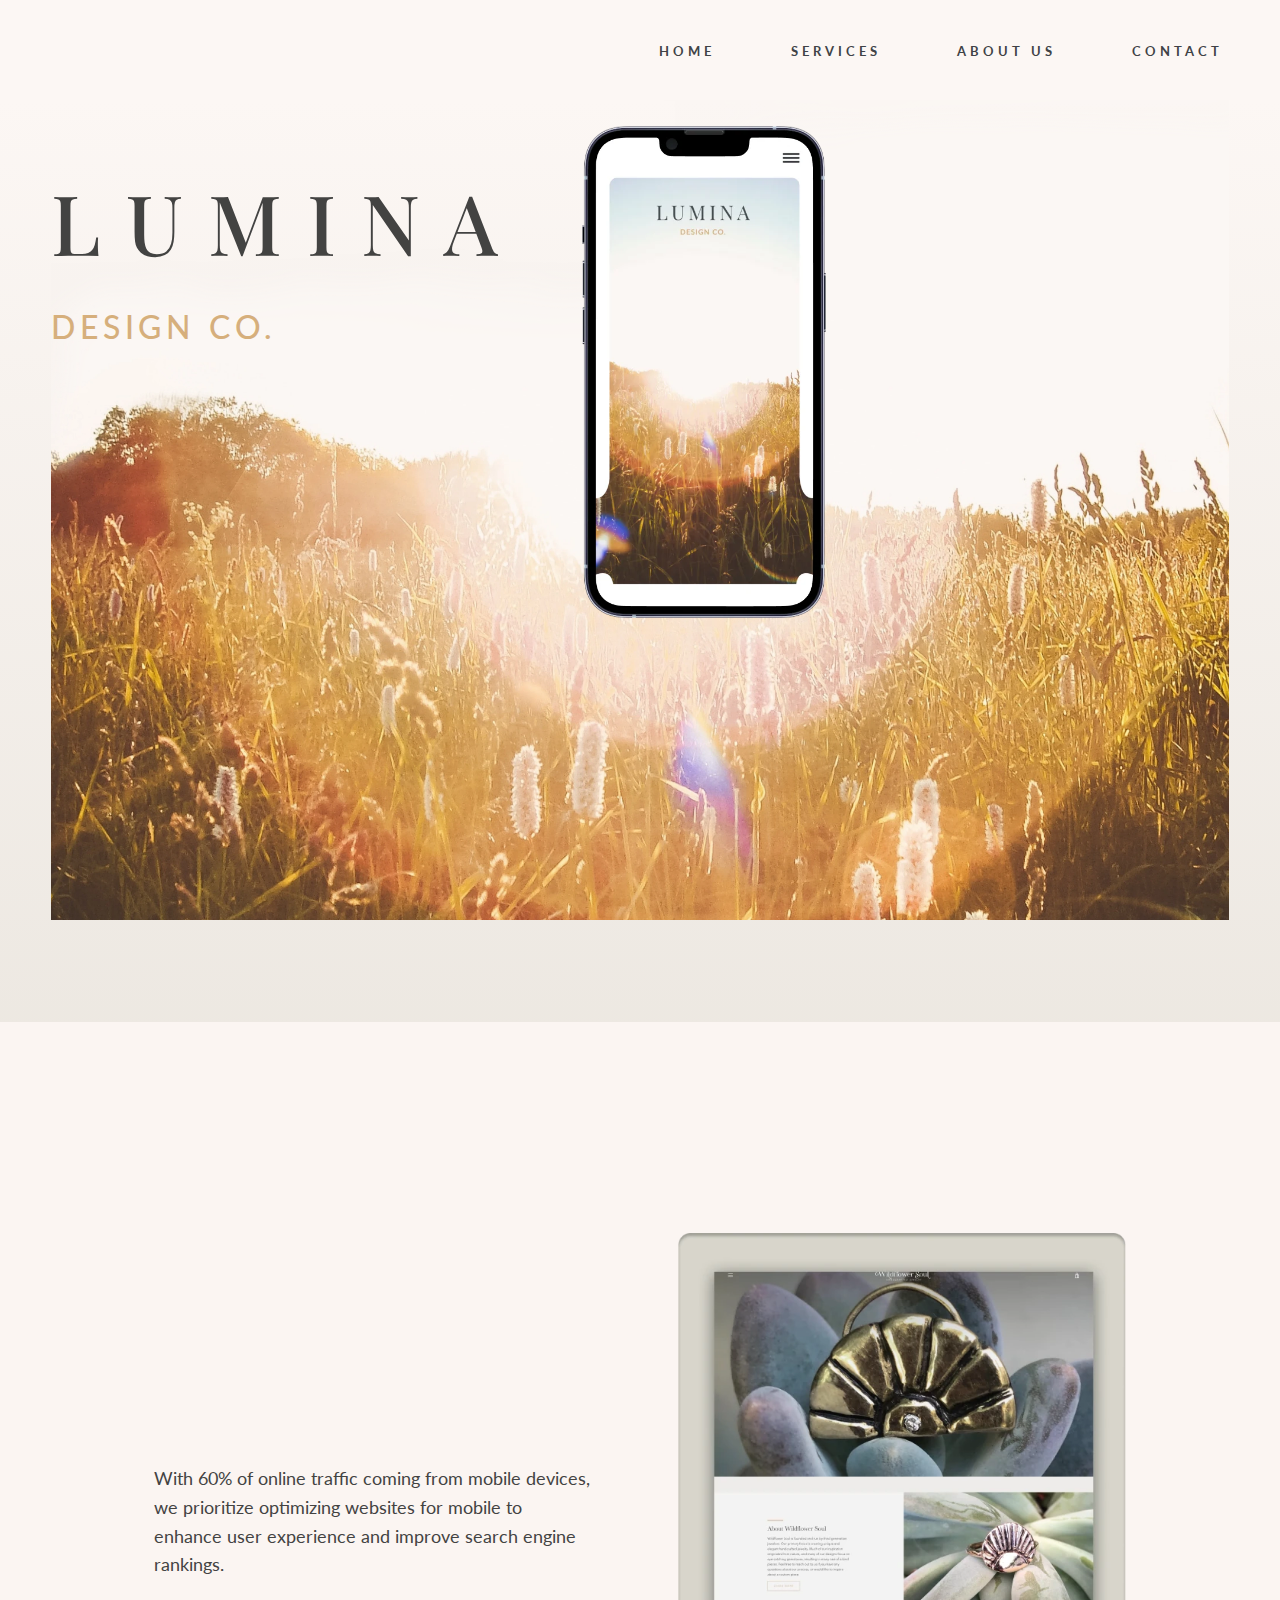
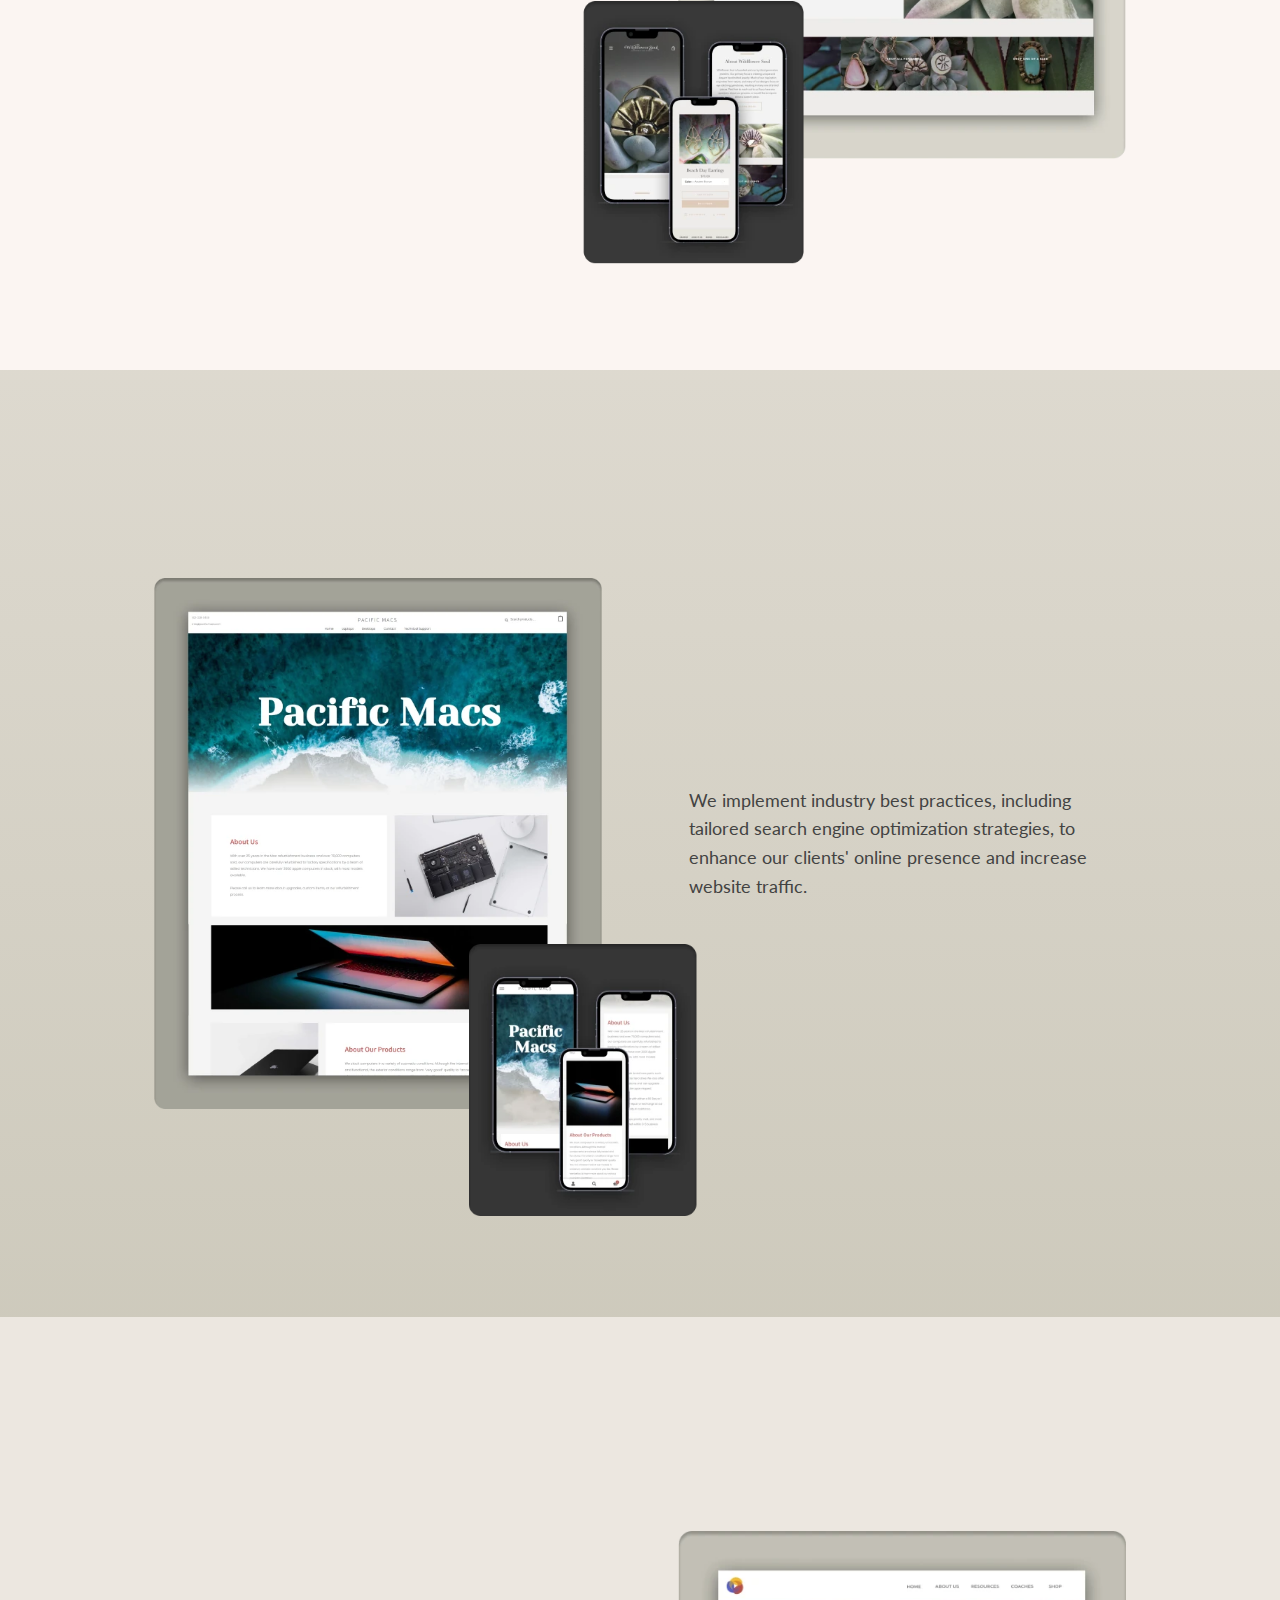
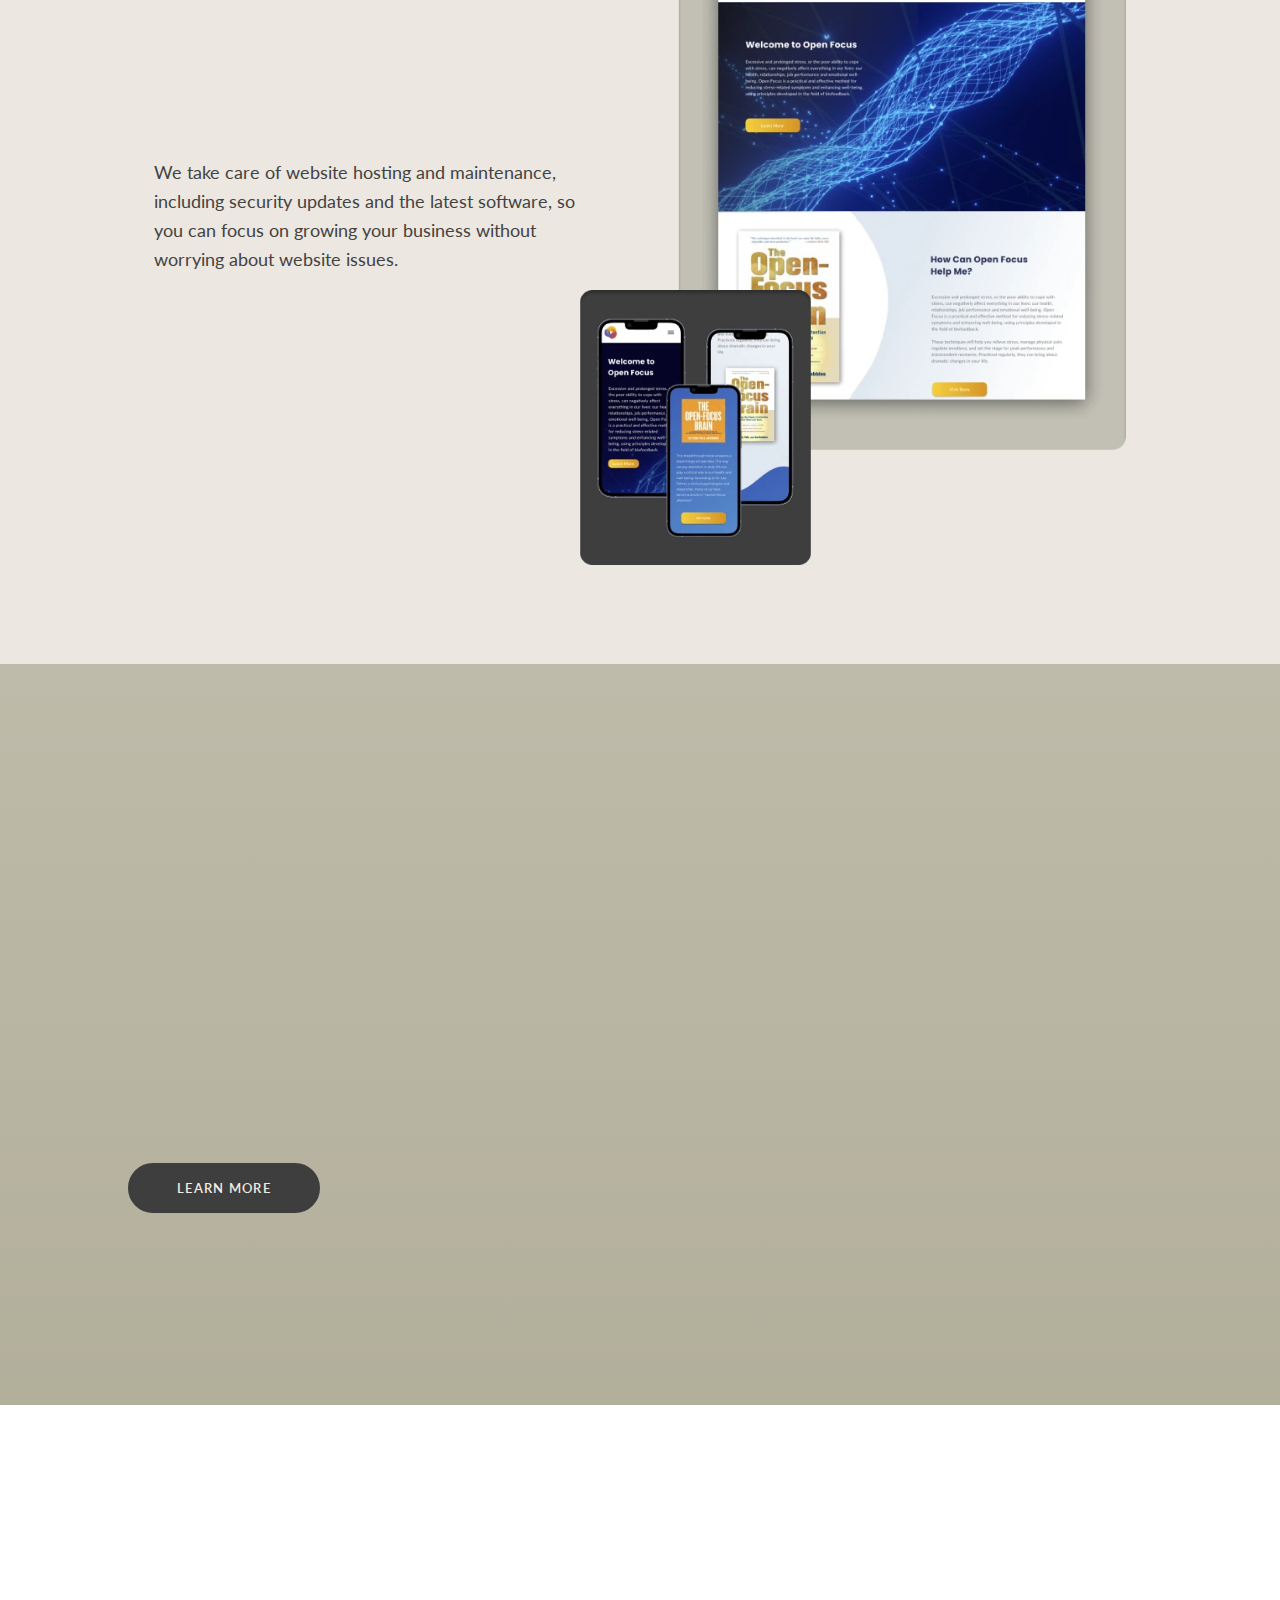
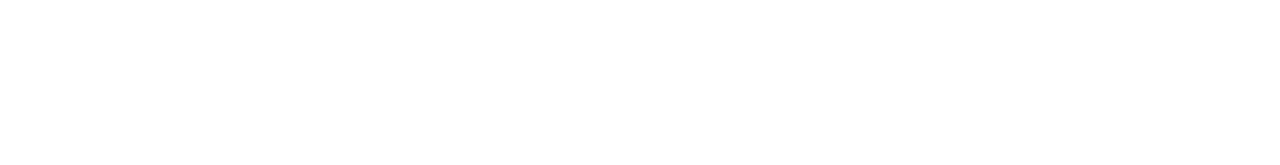
<file: index.html>
<!DOCTYPE html>
<html lang="en">
  <head>
    <!-- Google tag (gtag.js) -->
<script async src="https://www.googletagmanager.com/gtag/js?id=G-87ZSVH10M9"></script>
<script>
  window.dataLayer = window.dataLayer || [];
  function gtag(){dataLayer.push(arguments);}
  gtag('js', new Date());

  gtag('config', 'G-87ZSVH10M9');
</script>
    <meta charset="UTF-8">
    <meta name="viewport" content="width=device-width, initial-scale=1.0">
    <meta name="description" content="Lumina Design Co: Elevating small businesses in Santa Cruz, California with custom website design, ecommerce solutions, SEO, maintenance, and more!">
    <title>Lumina Design Co. - Santa Cruz Web Design</title>
    <link rel="shortcut icon" type="image/png" href="logo2.png"/>
    <link rel="stylesheet" href="style.css">
    <style>
      @import url('https://fonts.googleapis.com/css2?family=Lato:wght@400;700&display=swap');
    @import url('https://fonts.googleapis.com/css2?family=Lato:wght@200;400;700&family=Playfair+Display:wght@400;500&display=swap');</style> 

  </head>
  <body>
    <header>
      
      <nav>
        <!-- <a href="#" class="logo"><img src="Images/logo2.png" alt="Lumina Logo"></a> -->
        <ul class="nav-list">
            <li><a href="index.html">HOME</a></li>
            <li><a href="services.html">SERVICES</a></li>
            <li><a href="about.html">ABOUT US</a></li>
            <li><a href="contact.html">CONTACT</a></li>
        </ul>
      <div class="hamburger">
          <span class="bar"></span>
          <span class="bar"></span>
          <span class="bar"></span>
        </div>
      </nav>
    </header>

    <main>
    <!-- Hero Section -->
    <div class="intro">
	    <div class="company-name">
        <h1>LUMINA</h1>
	      <h4>DESIGN CO.</h4>
      </div>
      <div class="hero"></div>
      <div class="mobilePreview"><img src="Images/MobilePreviewLumina.webp" alt="Lumina Mobile Preview"></div>
      
  </div>
  <!-- <a id="services"></a> -->
  <!-- What We Offer Section -->
    <div class="features left responsiveness">
      
    <h2 class="first reveal">Responsiveness</h2>
    <p class="p1">With 60% of online traffic coming from mobile devices, we prioritize optimizing websites for mobile to enhance user experience and improve search engine rankings.</p>
    <div class="project1-desktop"></div>
    <div class="project1-mobile" data-parallax-speed="-0.07"></div>
  </div>

  <div class="features right">
    
    <h2  class="second reveal">Optimization</h2>
    <p class="p2">We implement industry best practices, including tailored search engine optimization strategies, to enhance our clients' online presence and increase website traffic.</p>
    <div class="project2-desktop"></div>
    <div class="project2-mobile" data-parallax-speed="-0.07"></div>
  </div>

  <div class="features left maintenance">
    
    <h2  class="third reveal">Maintenance</h2>
    <p class="p3">We take care of website hosting and maintenance, including security updates and the latest software, so you can focus on growing your business without worrying about website issues.</p>
    <div class="project3-desktop"></div>
    <div class="project3-mobile" data-parallax-speed="-0.07"></div>
  </div>
  
  <!-- <a id="about"> -->
  <!-- About Us Section -->
  <div class="aboutus">
    <!-- <h2 class="fourth reveal">About Us</h2>
    <p class="p4">
      Welcome to Lumina Design Co, the leading web design company specializing in custom websites for small businesses. We take great pride in our dedication to crafting unique and effective websites that are perfectly tailored to meet our clients' specific needs. we are passionate about empowering small business owners with visually stunning and highly functional websites. We understand that in today's digital landscape, a well-crafted online presence is essential for success, and that's where we come in.</p>
    <div class="aboutusimg"></div>
    <button class="aboutusbtn"><a href="about.html">READ MORE</a></button> -->

<h2 class="fourth reveal">Explore our services and get a custom quote tailored to your company's needs.</h2>
    <button class="aboutusbtn"><a href="services.html">LEARN MORE</a></button>

  </div>
</body>

    </main>
    <!-- <a id="contact"></a> -->
<!-- Add the footer HTML code here -->
    <footer>
      <img class="footer-logo" src="Images/logo.webp" alt="Lumina Design Co. Logo">
      <div class="line"></div>
    <div class="contact-info">
      <h5>EMAIL</h5>
      <p>luminadesigncompany@gmail.com</p>
      <h5>PHONE</h5>
      <p>(831) 345-1247</p>
    </div>
    <div class="privacy">
      <p><a href="https://www.termsfeed.com/live/c852e046-03bf-42bc-b7b1-b27239399198">Privacy Policy</a></p>
      <p>Copyright © 2023 Lumina Design Co.</p>
    </div>
    </footer>

<script src="script.js"></script>

  </body>
</html>
</file>
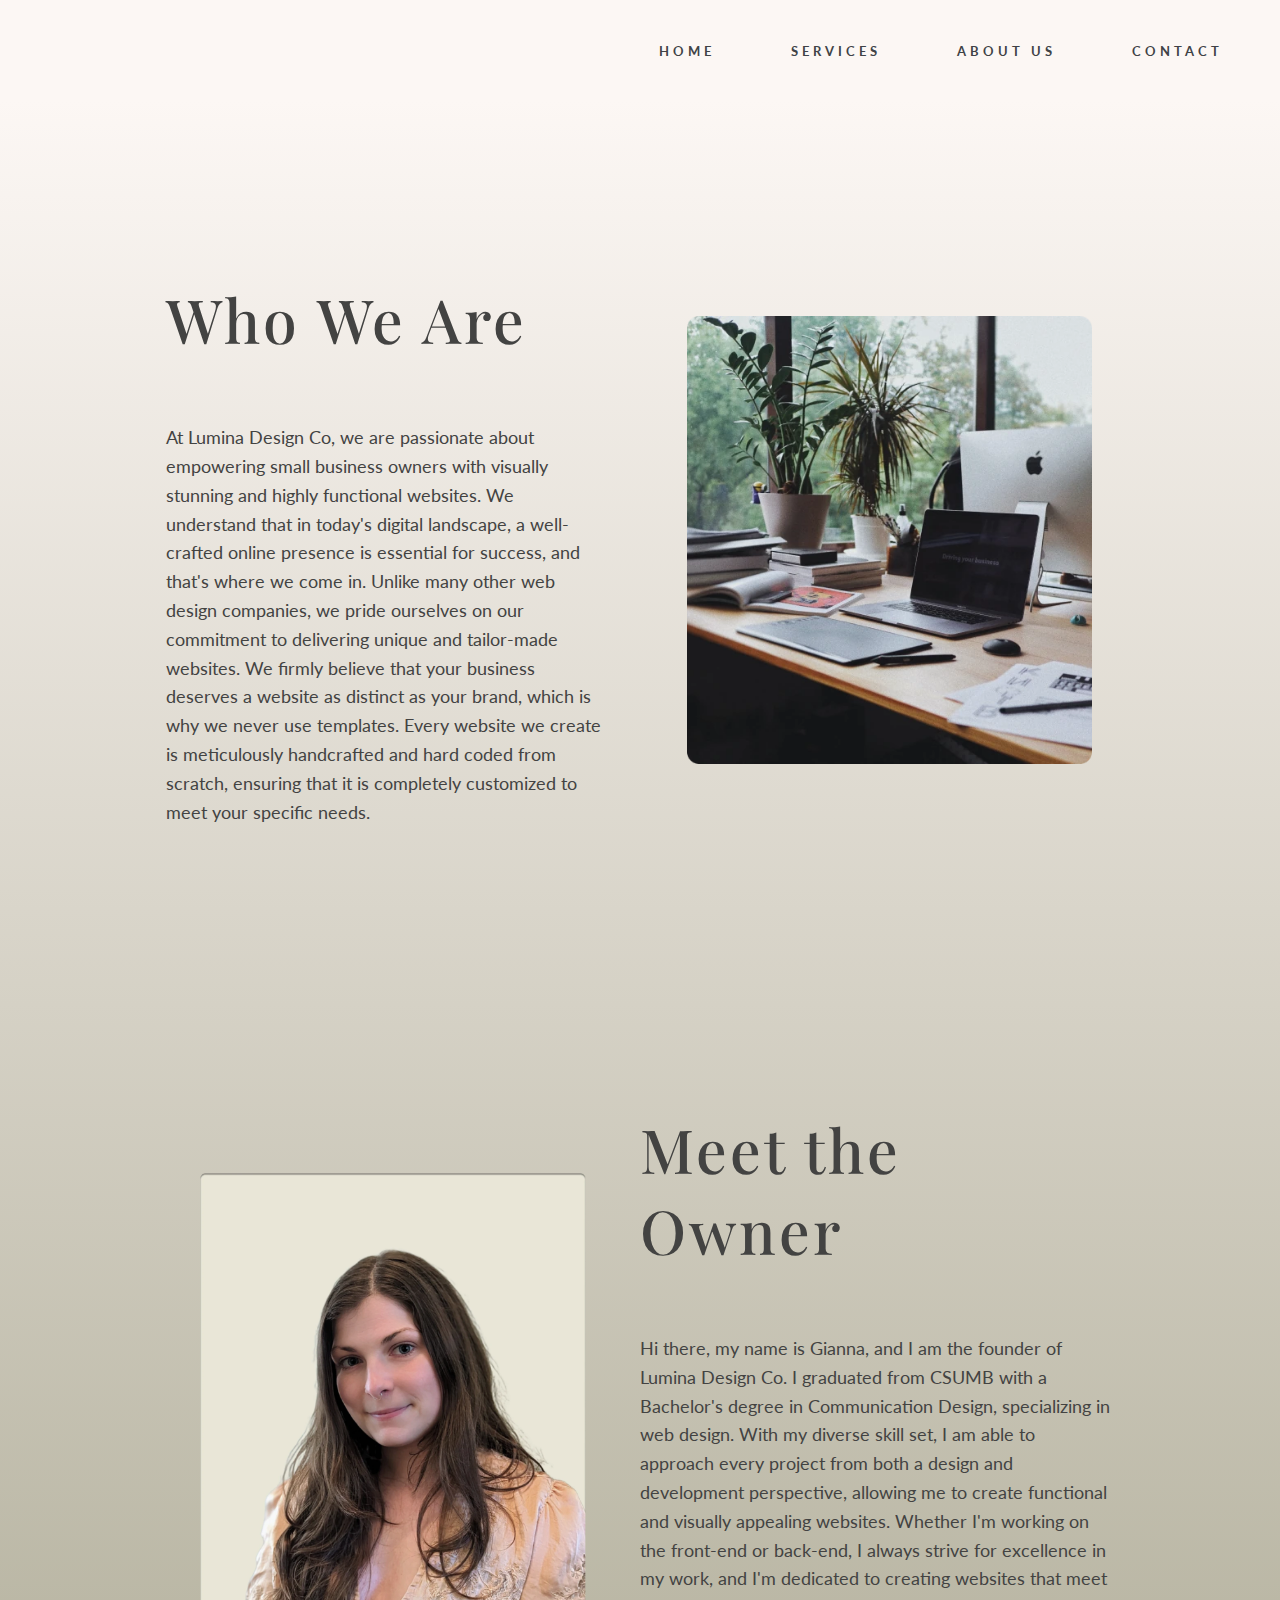
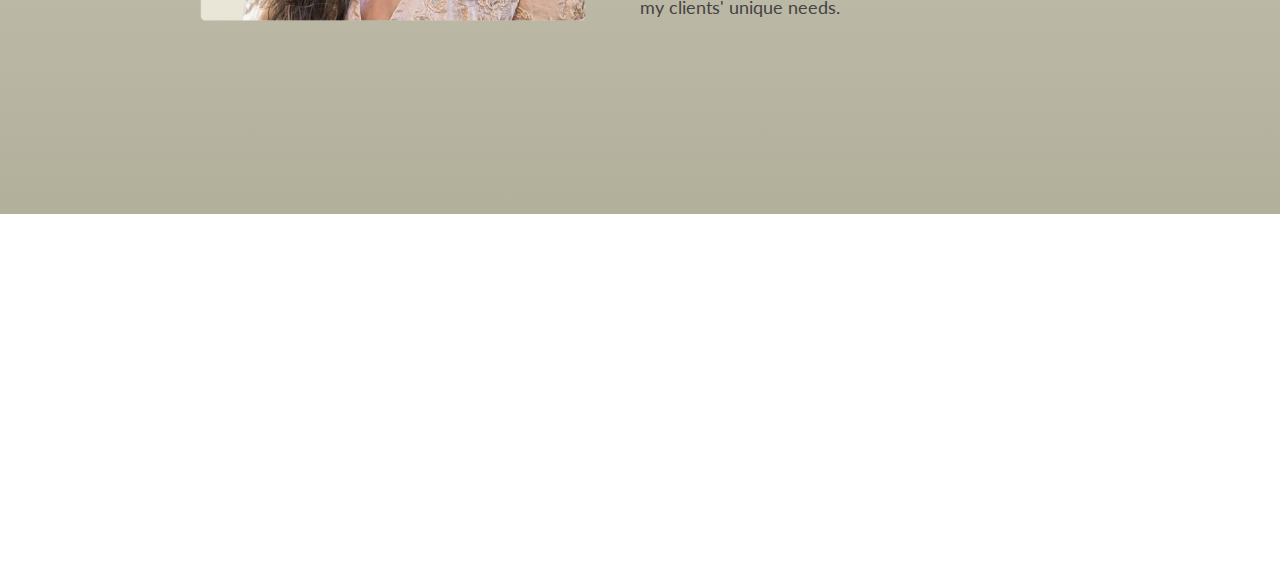
<file: about.html>
<!DOCTYPE html>
<html lang="en">
  <head>
    <!-- Google tag (gtag.js) -->
<script async src="https://www.googletagmanager.com/gtag/js?id=G-87ZSVH10M9"></script>
<script>
  window.dataLayer = window.dataLayer || [];
  function gtag(){dataLayer.push(arguments);}
  gtag('js', new Date());

  gtag('config', 'G-87ZSVH10M9');
</script>
    <meta charset="UTF-8">
    <meta name="viewport" content="width=device-width, initial-scale=1.0">
    <meta name="description" content="Lumina Design Co: Your Santa Cruz-based web design partner, dedicated to empowering small businesses with visually stunning websites, ecommerce solutions, SEO, and reliable maintenance.">
    <title>Lumina Design Co. - About</title>
    <link rel="shortcut icon" type="image/png" href="logo2.png"/>
    <link rel="stylesheet" href="style.css">
    <style>
      @import url('https://fonts.googleapis.com/css2?family=Lato:wght@400;700&display=swap');
    @import url('https://fonts.googleapis.com/css2?family=Lato:wght@200;400;700&family=Playfair+Display:wght@400;500&display=swap');</style> 
  </head>
  <body>
    <header>
      <nav>
        <ul class="nav-list"></a>
          <li><a href="index.html">HOME</a></li>
          <li><a href="services.html">SERVICES</a></li>
          <li><a href="about.html">ABOUT US</a></li>
          <li><a href="contact.html">CONTACT</a></li>
        </ul>
      <div class="hamburger">
          <span class="bar"></span>
          <span class="bar"></span>
          <span class="bar"></span>
        </div>
      </nav>
    </header>

    <main>
      <div class ="aboutuspage">
        <!-- <div class="whatwedo aboutmain">
          <h2>Crafting Seamless Web Experiences through Design and Full Stack Expertise</h2>
          <div class="abouthero"></div>
        </div> -->
        <div class="designed whoweare">
          <h2>Who We Are</h2>
          <p>At Lumina Design Co, we are passionate about empowering small business owners with visually stunning and highly functional websites. We understand that in today's digital landscape, a well-crafted online presence is essential for success, and that's where we come in. Unlike many other web design companies, we pride ourselves on our commitment to delivering unique and tailor-made websites. We firmly believe that your business deserves a website as distinct as your brand, which is why we never use templates. Every website we create is meticulously handcrafted and hard coded from scratch, ensuring that it is completely customized to meet your specific needs.</p>
          <div class="whoweareimg"></div>
        </div>
        <div class="mobilefirst owner">
          <h2>Meet the Owner</h2>
          <p>Hi there, my name is Gianna, and I am the founder of Lumina Design Co. I graduated from CSUMB with a Bachelor's degree in Communication Design, specializing in web design. With my diverse skill set, I am able to approach every project from both a design and development perspective, allowing me to create functional and visually appealing websites. Whether I'm working on the front-end or back-end, I always strive for excellence in my work, and I'm dedicated to creating websites that meet my clients' unique needs.</p>
          <div class="giannaimg"></div>
        </div>
        
        

      </div>
    </main>
<!-- Add the footer HTML code here -->
<footer>
  <img class="footer-logo" src="Images/logo.webp" alt="Lumina Design Co. Logo">
  <div class="line"></div>
<div class="contact-info">
  <h5>EMAIL</h5>
  <p>luminadesigncompany@gmail.com</p>
  <h5>PHONE</h5>
  <p>(831) 345-1247</p>
</div>
<div class="privacy">
  <p><a href="https://www.termsfeed.com/live/c852e046-03bf-42bc-b7b1-b27239399198">Privacy Policy</a></p>
  <p>Copyright © 2023 Lumina Design Co.</p>
</div>
</footer>
 <script src="script.js"></script>

  </body>
</html>
</file>
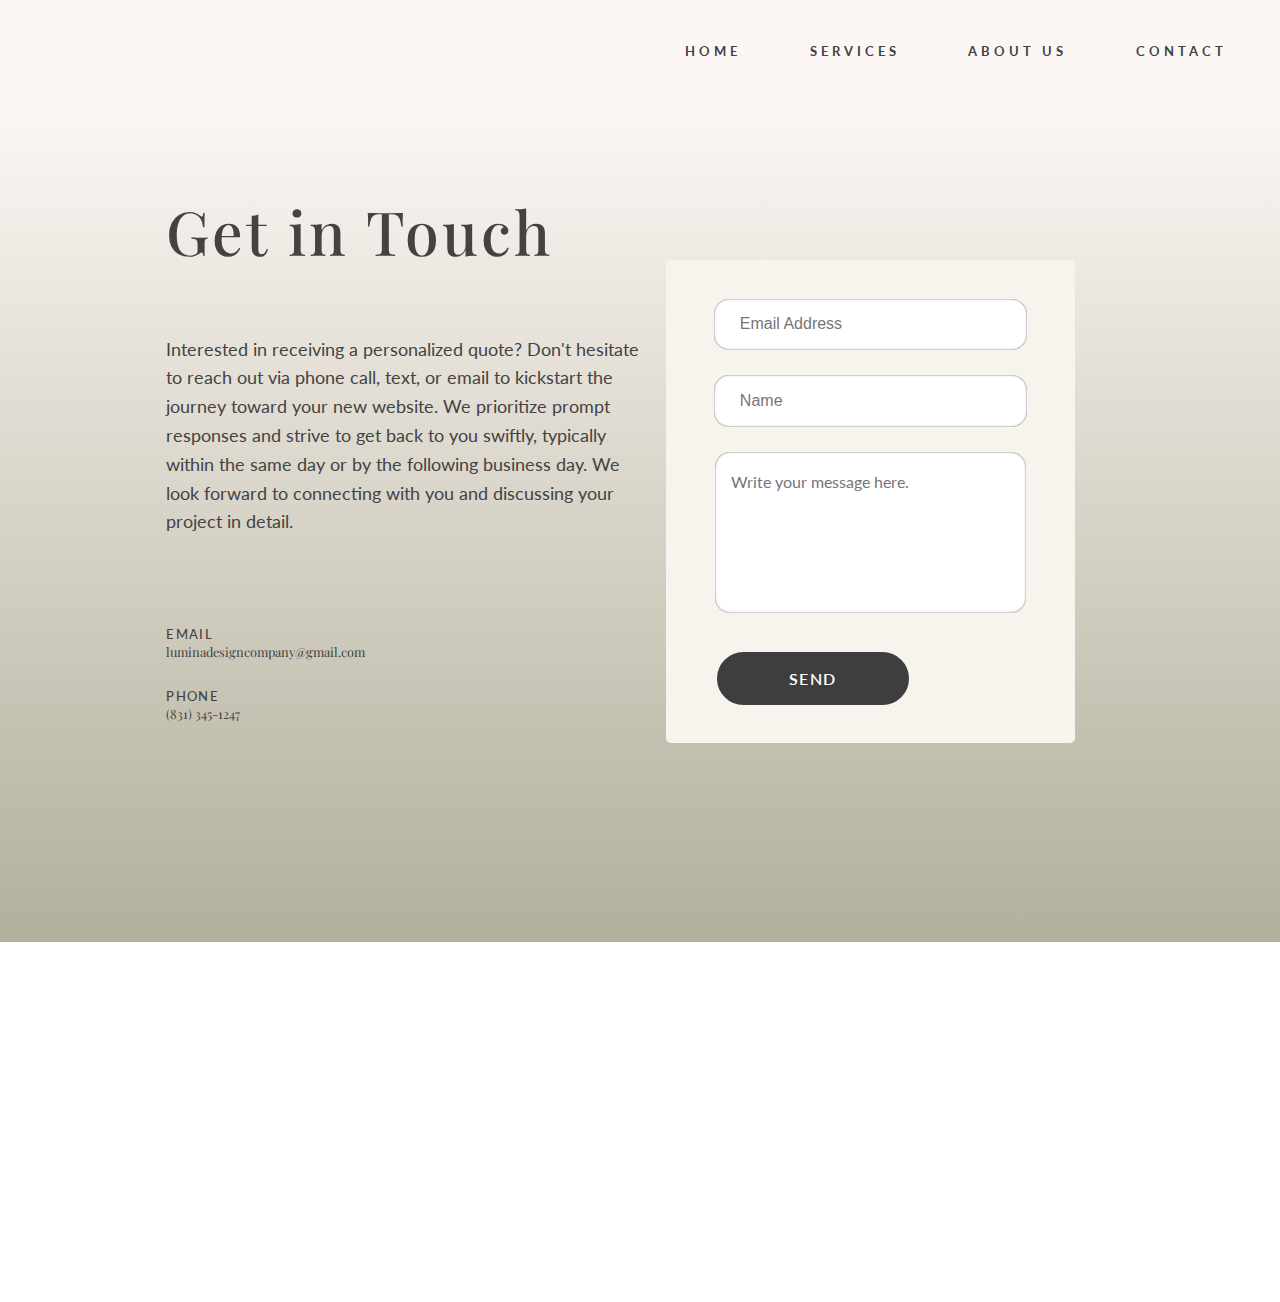
<file: contact.html>
<!DOCTYPE html>
<html lang="en">
  <head>
    <!-- Google tag (gtag.js) -->
<script async src="https://www.googletagmanager.com/gtag/js?id=G-87ZSVH10M9"></script>
<script>
  window.dataLayer = window.dataLayer || [];
  function gtag(){dataLayer.push(arguments);}
  gtag('js', new Date());

  gtag('config', 'G-87ZSVH10M9');
</script>
    <meta charset="UTF-8">
    <meta name="viewport" content="width=device-width, initial-scale=1.0">
    <meta name="description" content="Lumina Design Co: Reach out to us today and let's discuss how we can bring your vision to life with stunning websites and exceptional digital solutions in Santa Cruz, California.">
    <title>Lumina Design Co. - Contact</title>
    <link rel="shortcut icon" type="image/png" href="logo2.png"/>
    <link rel="stylesheet" href="style.css">
    <style>
      @import url('https://fonts.googleapis.com/css2?family=Lato:wght@400;700&display=swap');
    @import url('https://fonts.googleapis.com/css2?family=Lato:wght@200;400;700&family=Playfair+Display:wght@400;500&display=swap');</style> 

  </head>
  <body>
    <header>
      <nav>
        <ul class="nav-list"><a id="home"></a>
          <li><a href="index.html">HOME</a></li>
          <li><a href="services.html">SERVICES</a></li>
          <li><a href="about.html">ABOUT US</a></li>
          <li><a href="contact.html">CONTACT</a></li>
        </ul>
      <div class="hamburger">
          <span class="bar"></span>
          <span class="bar"></span>
          <span class="bar"></span>
        </div>
      </nav>
    </header>
    
    <main>
      <div class ="contact">
        <div class="info">
          <h2>Get in Touch</h2>
          <p>Interested in receiving a personalized quote? Don't hesitate to reach out via phone call, text, or email to kickstart the journey toward your new website. We prioritize prompt responses and strive to get back to you swiftly, typically within the same day or by the following business day. We look forward to connecting with you and discussing your project in detail.</p>
          <div class="contact-info">
            <h5>EMAIL</h5>
      <p>luminadesigncompany@gmail.com</p>
      <h5>PHONE</h5>
      <p>(831) 345-1247</p>
          </div>
        </div>
        <div class="form">
          <!-- <form action="https://formsubmit.co/giannagoodpaster@email.com" method="POST"> -->
            <!-- <input type="hidden" name="_subject" value="New Message from Lumina"> -->
          <form name="contact" method="POST" data-netlify="true"
                data-netlify-honeypot="bot-field" action="/sent"
          > 
          <input name="bot-field" type="hidden">
            <input type="email" name="email" placeholder="Email Address" required>
            <input type="text" name="name" placeholder="Name" required>
            <textarea name="message" placeholder="Write your message here." required></textarea>
            <button type="submit">SEND</button>
        </form>
            </div>
    </main>
<!-- Add the footer HTML code here -->
<footer>
  <img class="footer-logo" src="Images/logo.webp" alt="Lumina Design Co. Logo">
  <div class="line"></div>
<div class="contact-info">
  <h5>EMAIL</h5>
  <p>luminadesigncompany@gmail.com</p>
  <h5>PHONE</h5>
  <p>(831) 345-1247</p>
</div>
<div class="privacy">
  <p><a href="https://www.termsfeed.com/live/c852e046-03bf-42bc-b7b1-b27239399198">Privacy Policy</a></p>
  <p>Copyright © 2023 Lumina Design Co.</p>
</div>
</footer>
<script src="script.js"></script>

</body>
</html>
</file>
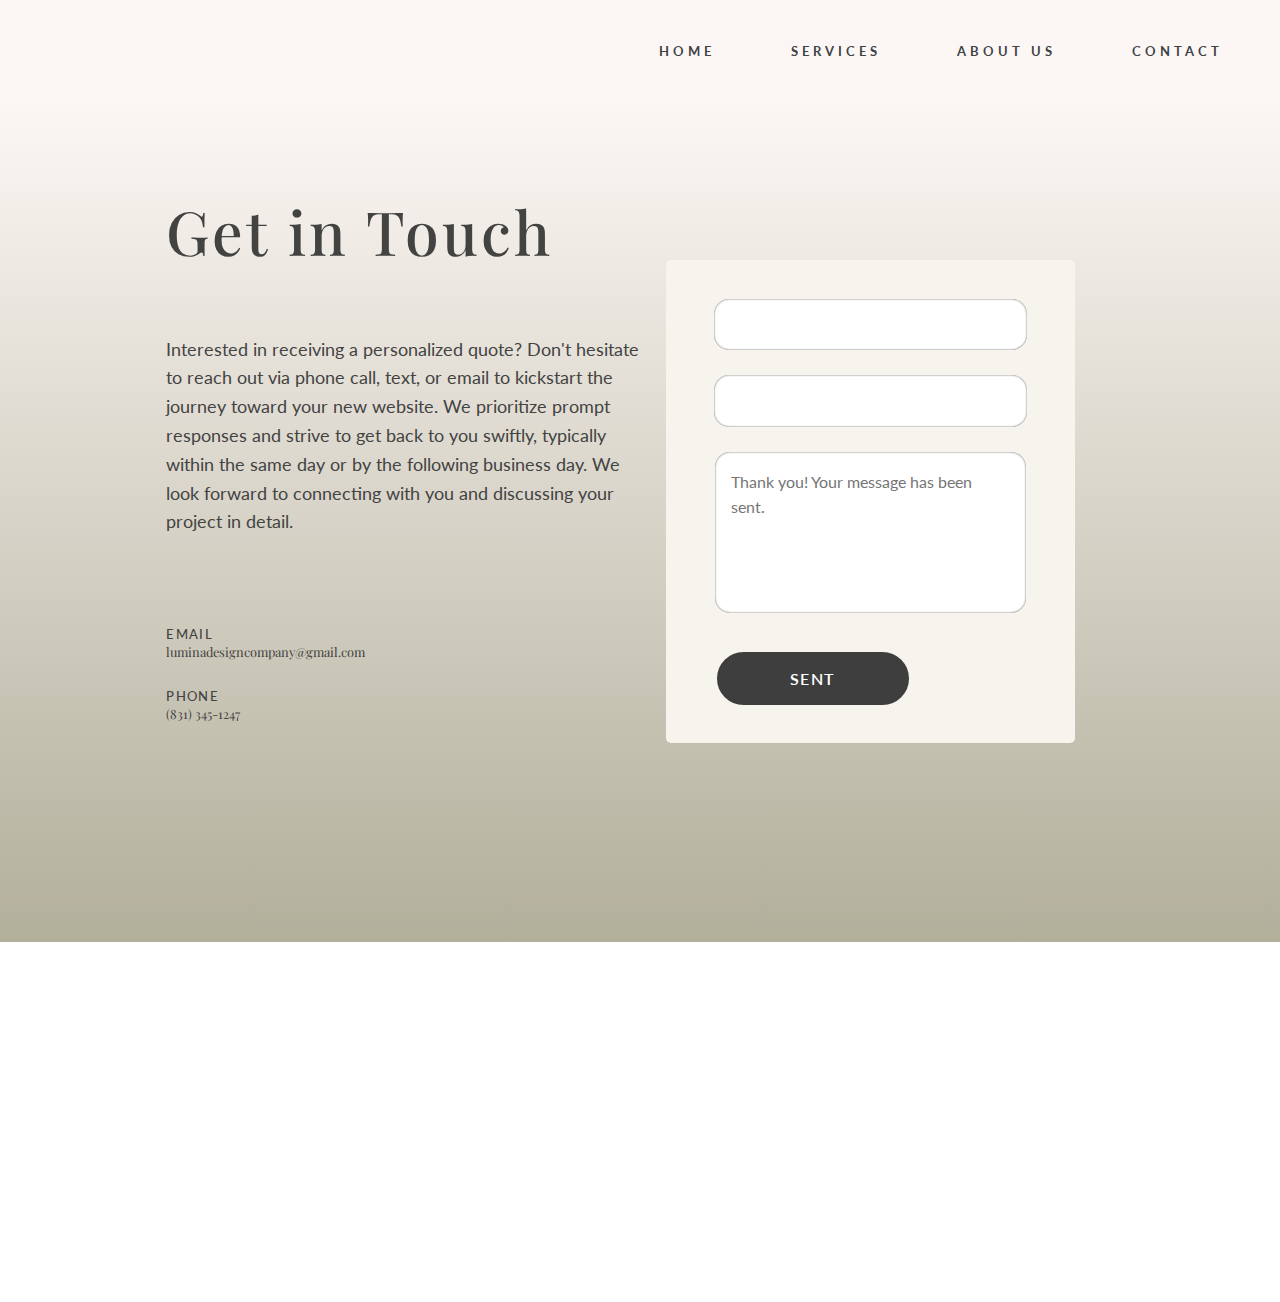
<file: sent.html>
<!DOCTYPE html>
<html lang="en">
  <head>
    <!-- Google tag (gtag.js) -->
<script async src="https://www.googletagmanager.com/gtag/js?id=G-87ZSVH10M9"></script>
<script>
  window.dataLayer = window.dataLayer || [];
  function gtag(){dataLayer.push(arguments);}
  gtag('js', new Date());

  gtag('config', 'G-87ZSVH10M9');
</script>
    <meta charset="UTF-8">
    <meta name="viewport" content="width=device-width, initial-scale=1.0">
    <meta name="description" content="Lumina Design Co: Reach out to us today and let's discuss how we can bring your vision to life with stunning websites and exceptional digital solutions in Santa Cruz, California.">
    <title>Lumina Design Co. - Contact</title>
    <link rel="shortcut icon" type="image/png" href="logo2.png"/>
    <link rel="stylesheet" href="style.css">
    <style>
      @import url('https://fonts.googleapis.com/css2?family=Lato:wght@400;700&display=swap');
    @import url('https://fonts.googleapis.com/css2?family=Lato:wght@200;400;700&family=Playfair+Display:wght@400;500&display=swap');</style> 

  </head>
  <body>
    <header>
      <nav>
        <ul class="nav-list"></a>
          <li><a href="index.html">HOME</a></li>
          <li><a href="services.html">SERVICES</a></li>
          <li><a href="about.html">ABOUT US</a></li>
          <li><a href="contact.html">CONTACT</a></li>
        </ul>
      <div class="hamburger">
          <span class="bar"></span>
          <span class="bar"></span>
          <span class="bar"></span>
        </div>
      </nav>
    </header>
    
    <main>
      <div class ="contact">
        <div class="info">
          <h2>Get in Touch</h2>
          <p>Interested in receiving a personalized quote? Don't hesitate to reach out via phone call, text, or email to kickstart the journey toward your new website. We prioritize prompt responses and strive to get back to you swiftly, typically within the same day or by the following business day. We look forward to connecting with you and discussing your project in detail.</p>
          <div class="contact-info">
            <h5>EMAIL</h5>
      <p>luminadesigncompany@gmail.com</p>
      <h5>PHONE</h5>
      <p>(831) 345-1247</p>
          </div>
        </div>
        <div class="form">
          <!-- <form action="https://formsubmit.co/giannagoodpaster@email.com" method="POST"> -->
            <!-- <input type="hidden" name="_subject" value="New Message from Lumina"> -->
          <form name="contact" method="POST" data-netlify="true" onSubmit="submit"
                data-netlify-honeypot="bot-field" 
          > 
          <input name="bot-field" type="hidden">
            <input type="email" name="email" placeholder="" required>
            <input type="text" name="name" placeholder="" required>
            <textarea name="message" placeholder="Thank you! Your message has been sent." required></textarea>
            <button type="submit">SENT</button>
        </form>
            </div>
    </main>
<!-- Add the footer HTML code here -->
<footer>
  <img class="footer-logo" src="Images/logo.webp" alt="Lumina Design Co. Logo">
  <div class="line"></div>
<div class="contact-info">
  <h5>EMAIL</h5>
  <p>luminadesigncompany@gmail.com</p>
  <h5>PHONE</h5>
  <p>(831) 345-1247</p>
</div>
<div class="privacy">
  <p><a href="https://www.termsfeed.com/live/c852e046-03bf-42bc-b7b1-b27239399198">Privacy Policy</a></p>
  <p>Copyright © 2023 Lumina Design Co.</p>
</div>
</footer>
<script src="script.js"></script>

</body>
</html>
</file>
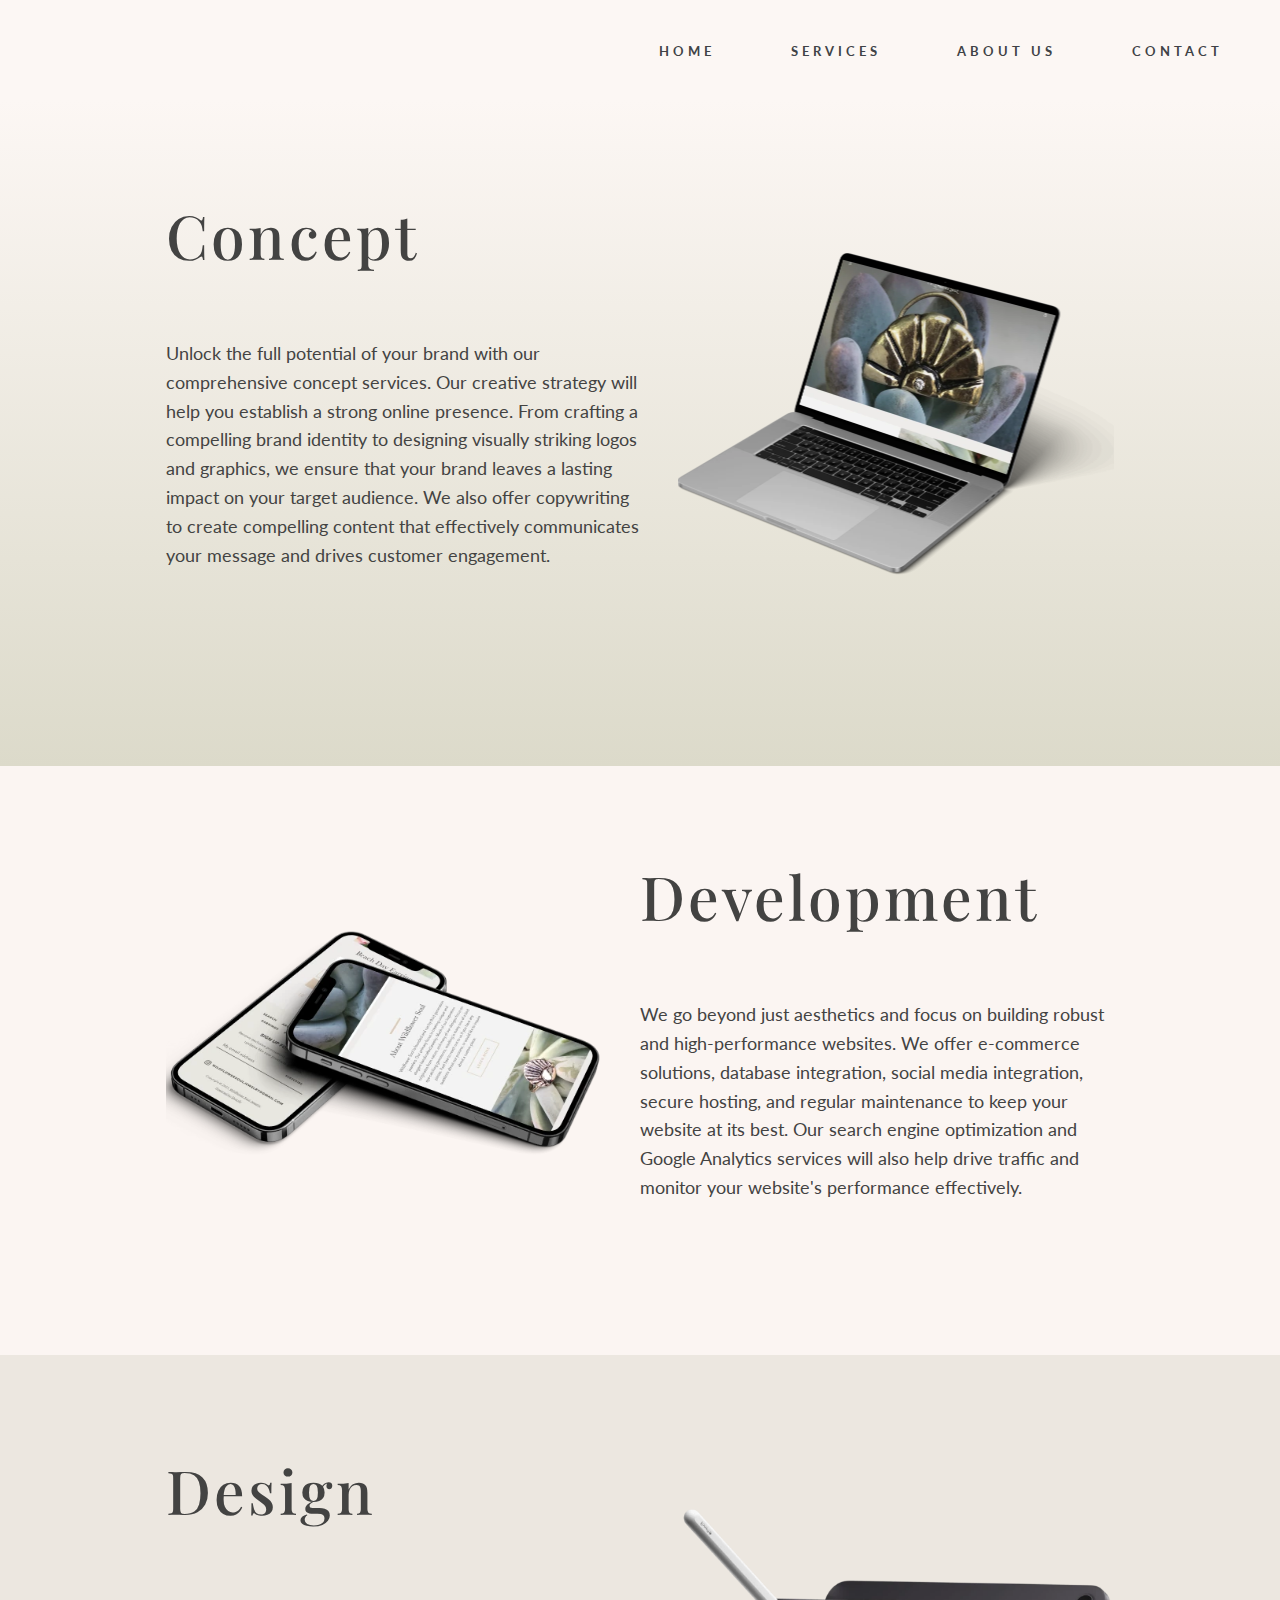
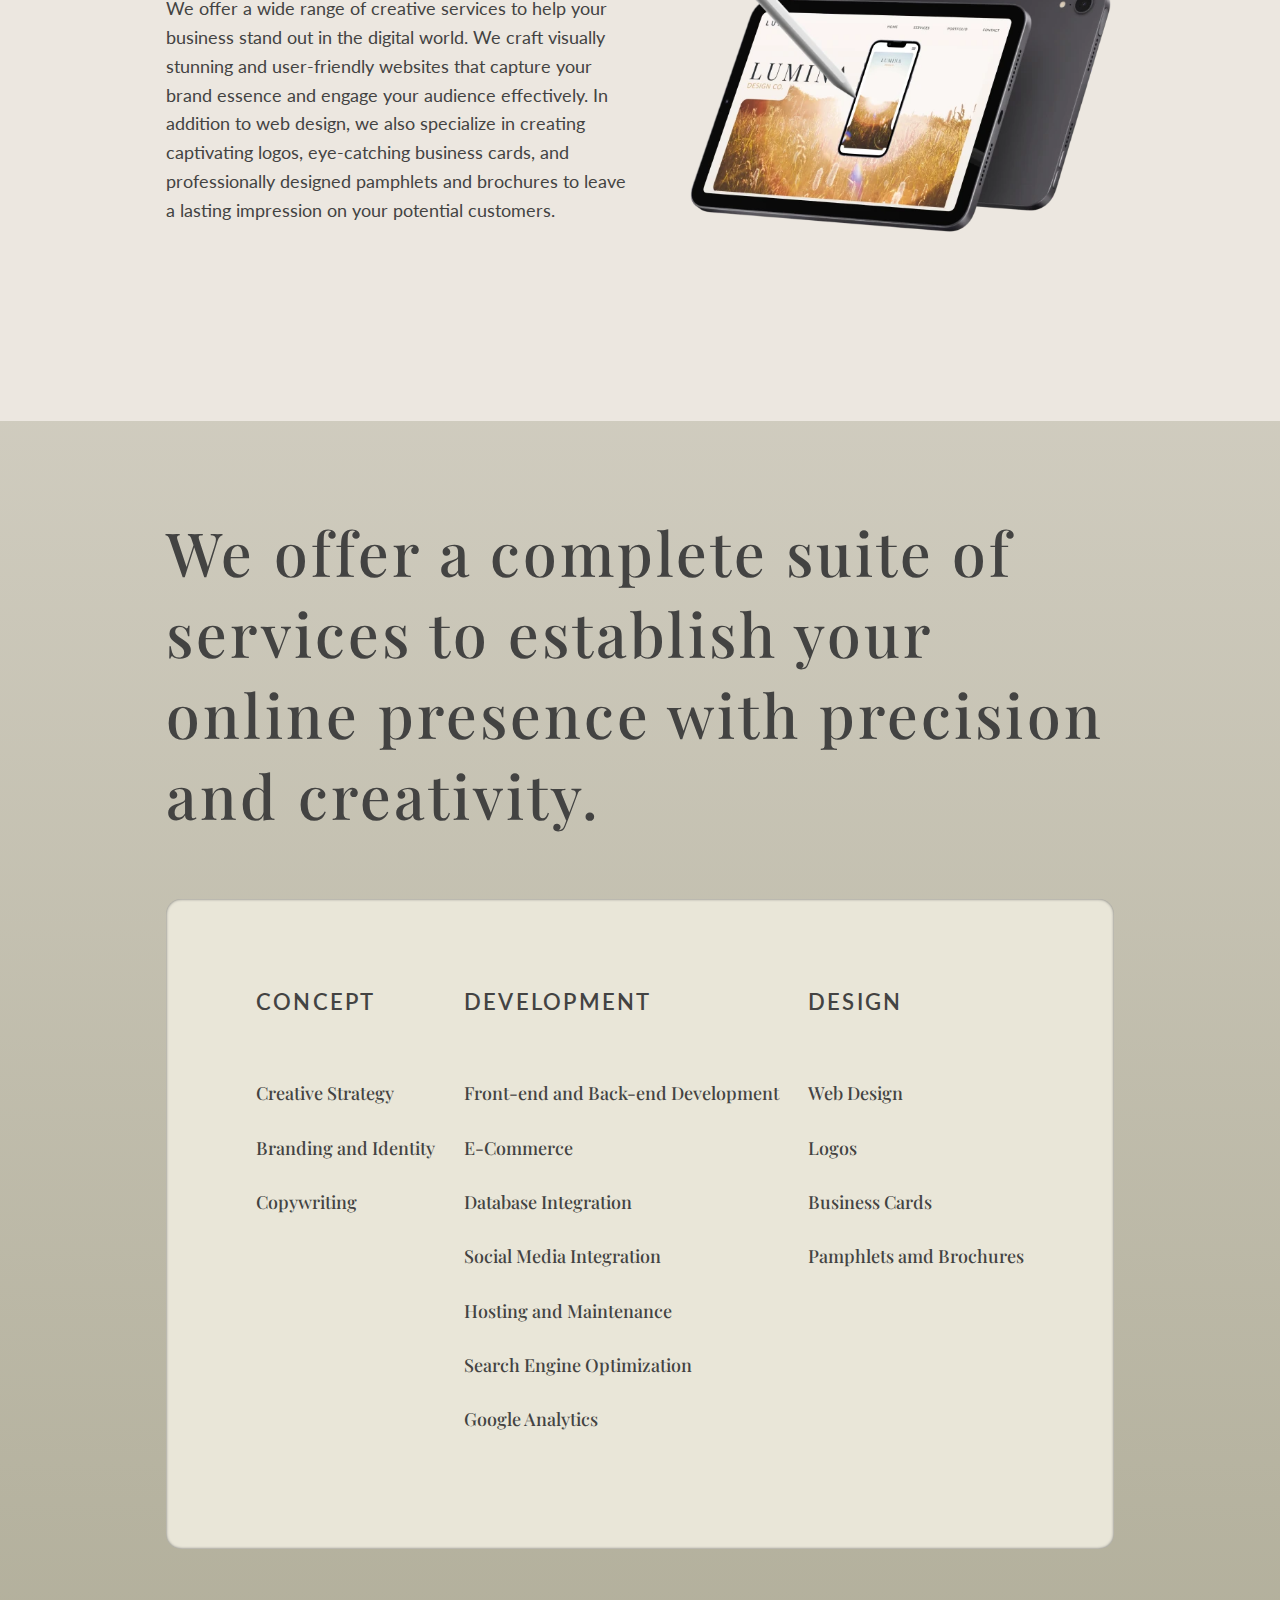
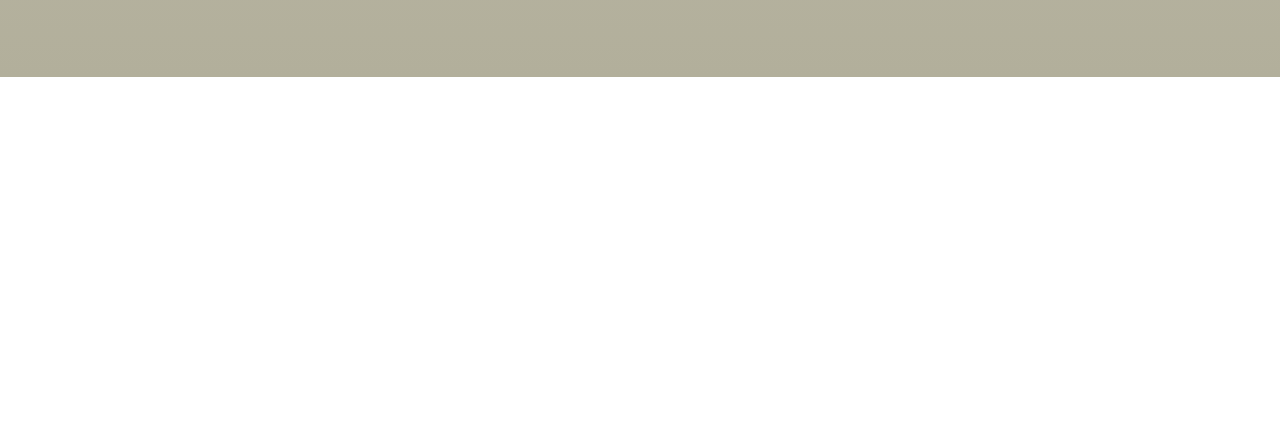
<file: services.html>
<!DOCTYPE html>
<html lang="en">
  <head>
    <!-- Google tag (gtag.js) -->
<script async src="https://www.googletagmanager.com/gtag/js?id=G-87ZSVH10M9"></script>
<script>
  window.dataLayer = window.dataLayer || [];
  function gtag(){dataLayer.push(arguments);}
  gtag('js', new Date());

  gtag('config', 'G-87ZSVH10M9');
</script>
    <meta charset="UTF-8">
    <meta name="viewport" content="width=device-width, initial-scale=1.0">
    <meta name="description" content="Lumina Design Co: Elevate your online presence with our comprehensive website concept, development, and design services in Santa Cruz, California.">
    <title>Santa Cruz Web Design - Services</title>
    <link rel="shortcut icon" type="image/png" href="logo2.png"/>
    <link rel="stylesheet" href="style.css">
    <style>
      @import url('https://fonts.googleapis.com/css2?family=Lato:wght@400;700&display=swap');
    @import url('https://fonts.googleapis.com/css2?family=Lato:wght@200;400;700&family=Playfair+Display:wght@400;500&display=swap');</style> 

  </head>
  <body>
    <header>
      <nav>
        <ul class="nav-list"></a>
          <li><a href="index.html">HOME</a></li>
          <li><a href="services.html">SERVICES</a></li>
          <li><a href="about.html">ABOUT US</a></li>
          <li><a href="contact.html">CONTACT</a></li>
        </ul>
      <div class="hamburger">
          <span class="bar"></span>
          <span class="bar"></span>
          <span class="bar"></span>
        </div>
      </nav>
    </header>

    <main>
      <div class ="services">
        <!-- <div class="whatwedo">
          <h2>Elevating Your Online Presence: Our Comprehensive Solutions</h2>
          <div class="servicesimg"></div>
        </div> -->
        <div class="concepts right">
          <h2>Concept</h2>
          <p>Unlock the full potential of your brand with our comprehensive concept services. Our creative strategy will help you establish a strong online presence. From crafting a compelling brand identity to designing visually striking logos and graphics, we ensure that your brand leaves a lasting impact on your target audience. We also offer copywriting to create compelling content that effectively communicates your message and drives customer engagement.
          </p>
          <div class="conceptsimg"></div>
        </div>
        <div class="mobilefirst right">
          <h2>Development</h2>
          <p>We go beyond just aesthetics and focus on building robust and high-performance websites. We offer e-commerce solutions, database integration, social media integration, secure hosting, and regular maintenance to keep your website at its best. Our search engine optimization and Google Analytics services will also help drive traffic and monitor your website's performance effectively.</p>
          <div class="mobilefirstimg"></div>
        </div>
        <div class="designed left">
          <h2>Design</h2>
          <p>We offer a wide range of creative services to help your business stand out in the digital world. We craft visually stunning and user-friendly websites that capture your brand essence and engage your audience effectively. In addition to web design, we also specialize in creating captivating logos, eye-catching business cards, and professionally designed pamphlets and brochures to leave a lasting impression on your potential customers.</p>
          <div class="designedimg"></div>
        </div>
        
        
        
        <div class="servicestable">
          <h2>We offer a complete suite of services to establish your online presence with precision and creativity.</h2>
        <div class="table">
          <div class="concept">
          <h3>CONCEPT</h3>
          <p>Creative Strategy</p>
          <p>Branding and Identity</p>
          <p>Copywriting</p>
        </div>
        <div class="dev">
          <h3>DEVELOPMENT</h3>
          <p>Front-end and Back-end Development</p>
          <p>E-Commerce</p>
          <p>Database Integration</p>
          <p>Social Media Integration</p>
          <p>Hosting and Maintenance</p>
          <p>Search Engine Optimization</p>
          <p>Google Analytics</p>
        </div>
        <div class="design">
          <h3>DESIGN</h3>
          <p>Web Design</p>
          <p>Logos</p>
          <p>Business Cards</p>
          <p>Pamphlets amd Brochures</p>
        </div>
      </div>
      </div>
      </div>
    </main>
<!-- Add the footer HTML code here -->
<footer>
  <img class="footer-logo" src="Images/logo.webp" alt="Lumina Design Co. Logo">
  <div class="line"></div>
<div class="contact-info">
  <h5>EMAIL</h5>
  <p>luminadesigncompany@gmail.com</p>
  <h5>PHONE</h5>
  <p>(831) 345-1247</p>
</div>
<div class="privacy">
  <p><a href="https://www.termsfeed.com/live/c852e046-03bf-42bc-b7b1-b27239399198">Privacy Policy</a></p>
  <p>Copyright © 2023 Lumina Design Co.</p>
</div>
</footer>
<script src="script.js"></script>

  </body>
</html>
</file>
<file: style.css>
* {
  margin: 0;
  padding: 0;
  max-width: 100%;
  text-decoration: none;
  list-style: none;
  color: #434342;
}


main{
  margin-bottom: 100vh;
  background: linear-gradient(#FCF7F4, #B2AF9B);
  overflow: hidden;
}

p {
  font-family: "Lato", sans-serif;
  font-size: 1em;
  line-height: 160%;
}
h1, h2, h3, h4, h5{
  font-weight: 500;
}
h1, h2 {
  font-family: Playfair Display, serif;
}

h1 {
  letter-spacing: 0.25em;
  font-size: 2em;
}

h2 {
  letter-spacing: 0.1em;
  font-size: 9vw;
}


h4 {
  font-family: "Lato", sans-serif;
  letter-spacing: 0.15em;
  color: #D6AF7C;
}
h5, h3{
  font-family: "Lato", sans-serif;
  letter-spacing: 0.1em;
}

.reveal {
  position: relative;
  transform: translateY(10px);
  opacity: 0;
  transition: all 2s ease;
}

.reveal.active {
  position: relative;
  transform: translateY(0px);
  opacity: 1;
}

/*<----------------NAV BAR STYLING---------------->*/
nav {
  height: 65px;
  width: 100%;
  display: flex;
  justify-content: space-between;
  background-color:#FCF7F4;
}
nav.active{
  background-color: #B2A799;
}
body.active {
  position: fixed;
}

.nav-list {
  visibility: hidden;
}

.nav-list.active {
  visibility: visible;
  display: flex;
  position: fixed;
  width: 100%;
  height: calc(100vh - 65px);
    top: 65px;
  background-color: #B2A799;
  transition: background-color 100ms linear;
  float: right;
  text-align: center;
  z-index: 100;
  flex-direction: column;
  justify-content: center;
}

.nav-list li {
  opacity: 1;
  margin: 35px 0;
  font-weight: bold;
  font-family: "Lato", sans-serif;
}

.nav-list li a {
  color: white;
  font-size: 20px;
  letter-spacing: 0.25rem;
}

.bar {
  display: block;
  width: 30px;
  height: 3px;
  margin: 5px auto;
  transition: all 0.3s ease-in-out;
  background-color: #464C52;
  border-radius: 10px;
  margin-right: 20px;
}

.hamburger {
  display: block;
  position: absolute;
  right: 0;
  cursor: pointer;
  margin-right: 5vw;
  margin-top: 5vw;
}

.hamburger.active .bar:nth-child(2) {
  opacity: 0;
}

.hamburger.active .bar:nth-child(1) {
  transform: translateY(8px) rotate(45deg);
}

.hamburger.active .bar:nth-child(3) {
  transform: translateY(-8px) rotate(-45deg);
}

/*<----------------INTROSTYLING---------------->*/
.intro {
  display: grid;
  grid-template-columns: 1fr;
  grid-template-rows: auto;
  height: calc(100vh - 80px);
  /* height: calc(var(--vh, 1vh) * 100); */
  max-height: 100%
}

.company-name {
  z-index: 2;
  grid-column: 1/2;
  grid-row: 1/2;
  position: relative;
  justify-self: center;
  text-align: center;
  top: 10vw;
}

.hero {
  /* height: calc(var(--vh, 1vh) * 90); */
  height: inherit;
  grid-column: 1/2;
  grid-row: 1/2;
  z-index: 1;
  background: no-repeat top center/100% url(Images/LuminaMobile.webp);
  align-self: start;

}

.hero img {
  width: 100vw;
  grid-column: 1/2;
  grid-row: 1/2;
  z-index: -1;
}
.mobilePreview img{
  display: none;
}


/*<----------------WHAT WE OFFER STYLING---------------->*/
.features {
  display: grid;
  padding: 15vw 10vw 5vw 10vw;
  grid-row-gap: 10vw;
}

.responsiveness{
  background-color: #FBF5F2;
}
.maintenance{
  background-color: #ECE7E0;
}
.project1-desktop, .project3-desktop {
  grid-column: 2/3;
  grid-row: 3/4;
  justify-self: end;
}

.project1-desktop, .project2-desktop, .project3-desktop {
  width: 60vw;
  height: 80vw;
  z-index: 1;

}

.project1-mobile, .project2-mobile, .project3-mobile {
  width: 35vw;
  height: 50vw;
  z-index: 2;
  background-attachment: fixed;
  background-position: center;
}

.project1-mobile, .project3-mobile {
  grid-column: 1/3;
  grid-row: 3/5;
  align-self: end;
  justify-self: start;
}

.project1-desktop {
  background: no-repeat center/100% url("Images/Project1-Desktop.webp");
  background-size: contain;
  
}

.project1-mobile {
  background: no-repeat center/100% url("Images/Project1-Mobile.webp");
  background-size: contain;
}

.project2-desktop {
  background: no-repeat center/100% url("Images/Project2-Desktop.webp");
  grid-column: 1/2;
  grid-row: 3/4;
  background-size: contain;
}

.project2-mobile {
  background: no-repeat center/100% url("Images/Project2-Mobile.webp");
  grid-column: 1/3;
  grid-row: 3/5;
  align-self: end;
  justify-self: end;
  background-size: contain;
}

.project3-desktop {
  background: no-repeat center/100% url("Images/Project3-Desktop.webp");
  background-size: contain;
}

.project3-mobile {
  background: no-repeat center/100% url("Images/Project3-Mobile.webp");
  background-size: contain;
}

.features h2, .features p {
  grid-column: 1/3;
  z-index: 5;
}

/*<----------------ABOUT US STYLING---------------->*/
.aboutus {
  display: grid;
  grid-template-columns: 1fr;
  grid-template-rows: auto;
  padding: 15vw 10vw;
  grid-row-gap: 5vw;
}

/* .aboutusimg {
  background: no-repeat center/100% url("Images/About.png");
  width: 80vw;
    height: 100vw;
    justify-self: center;
    background-size: contain;
} */
.aboutusimg {
  background: no-repeat center/100% url("Images/redwood.webp");
  width: 80vw;
    height: 100vw;
    justify-self: center;
    background-size: contain;
}
.fourth{
  padding-bottom: 10vw;
}
.aboutus p{
  padding-bottom: 10vw;
}
button {
  
  border-radius: 30px;
  padding: 10px 20px; 
  width: 40vw;
  font-size: .75em;
  font-family: "Lato", sans-serif;
  letter-spacing: 0.1em;
  font-weight: 600;
  
  border: solid 2px #3E3E3E;
  background-color: #3E3E3E;
}
.aboutusbtn{
  justify-self: start;
}
button:hover {
  background-color: #B2AF9B;
  border: solid 2px #F3EDE0;
}
button a{
  color: #F3EDE0;
}


/*<----------------FOOTER STYLING---------------->*/

footer {
  display: grid;
  grid-template-columns: 1fr;
  grid-template-rows:  auto;
  height: 100vh;
  width: 100%;
  text-align: center;
  background-color: #E5DECE;
  position: fixed;
  z-index: -10;
  bottom: 0;
}
footer.visible {
  transform: translateY(0);
}
.footer-logo {
  max-width:25vw;
  position: relative;
    top: 10vw;
}
.contact-info p{
  font-size: 1em;
  font-family: Playfair Display, serif;
}
h5{
  font-size: 1em;
  padding: 5vh 0vh 2vh 0;
}
footer img{
  justify-self: center;
align-self: center;
}
.privacy p, .privacy a{
  font-size: 8px;
  color: #7F7F7F;
}

/*<----------------SUBPAGES STYLING---------------->*/
/* .whatwedo, .aboutme, .contact{
  padding: 20vw 10vw 0vw 10vw;
} */
.services h2, .aboutme h2, .contact h2{
  padding-bottom: 15vw;
}
.services p, .aboutme p, .contact p{
  padding-bottom: 5vw;
}
.whatwedo{
  height: calc(85vh - 80px);
  /* height: calc(var(--vh, 1vh) * 100); */
  max-height: 100%;
  background: linear-gradient(#FCF7F4, #C9C6AE);
}
.servicesimg {
  background: no-repeat center/100% url("Images/services.webp");
  width: 80vw;
    height: 35vw;
    justify-self: end;
    align-self: end;
    background-size: contain;
}
.designed, .mobilefirst, .servicestable, .contact, .concepts{
  padding: 15vw 10vw 20vw 10vw;
}
.designed{
  background-color: #ECE7E0;
}
.designedimg,.mobilefirstimg, .conceptsimg{
  padding-top: 10vw;
}
.designedimg {
  background: no-repeat center/100% url("Images/designed.webp");
  width: 90vw;
    height: 60vw;
    justify-self: end;
    align-self: end;
    background-size: contain;
}
.conceptsimg {
  background: no-repeat center/100% url("Images/concepts.webp");
  width: 90vw;
    height: 60vw;
    justify-self: end;
    align-self: end;
    background-size: contain;
}
.concepts{
  background: linear-gradient(#FCF7F4, #DCDACA);
}
.mobilefirst{
  background-color: #FBF5F2;
}
.mobilefirstimg {
  background: no-repeat center/100% url("Images/mobilefirst.webp");
  width: 90vw;
    height: 40vw;
    justify-self: end;
    align-self: end;
    background-size: contain;
}
.table{
background-color: #E9E6D8;
box-shadow: inset 0 0 3px #676767;
padding:15vw 10vw;
text-align: center;
border-radius: 15px;
}
.concept p, .dev p, .design p{
  font-family: Playfair Display, serif;
  font-weight: 500;
}
.concept, .dev, .design{
  padding-bottom: 10vw;
}
h3{
  font-weight: 600;
  font-size: 1.2em;
  padding-bottom: 10vw;
}
.abouthero {
  background: no-repeat center/100% url("Images/laptop.webp");
  width: 80vw;
  height: 75vw;
    justify-self: center;
    background-size: contain;
}
.whoweare{
  background-color: transparent;
}
.whoweareimg {
  background: no-repeat center/100% url("Images/office.webp");
  width: 100vw;
  height: 90vw;
    justify-self: center;
    background-size: contain;
}
.giannaimg {
  background: no-repeat center/100% url("Images/gianna.webp");
  width: 100vw;
  height: 90vw;
    justify-self: center;
    background-size: contain;
}
.owner{
  background-color:transparent;
}
.whoweare h2, .owner h2, .whoweare p, .owner p{
padding-bottom: 10vw;
}
.aboutmain{
  padding: 8vw 10vw 20vw 10vw;
}
.info h5{
  padding:0;
}
.info .contact-info{
  padding-top: 10vw;
}

form{
  padding: 10vw 0 10vw 0;
  background-color: #F7F3ED;
  display: grid;
  border-radius: 5px;
}
input, textarea{
  width:75%;
  box-shadow: inset 0 0 2px #505050;
  border:none;
  border-radius: 15px;
  height: 10vw;
  margin-bottom: 7vw;
  align-self: center;
  justify-self: center;
}
input[type=text], input[type=email]{
  padding-left: 5vw;
}

button[type=submit]{
  color:white;
  margin-left: 8vw;
}
textarea{
  width: 70%;
   border: none;
    overflow: auto;
    resize: none; 
    box-shadow: inset 0 0 2px #505050;
    font-family: "Lato", sans-serif;
  font-size: 1em;
  line-height: 160%;
  padding-left:8vw;
  height: 30vw;
  padding: 5vw;
  margin-bottom: 3vw;
}

/*<----------------@Media---------------->*/
  /*Changes the mobile hero image to a taller one for taller devices*/
/* @media only screen and (min-height: 760px){
.hero{
  background:  no-repeat center/100% url("Images/LuminaMobile.png");
  height: calc(var(--vh, 1vh) * 100);
  }
} */
/*----------------Vertical IPAD STYLING-------------------*/
  @media only screen and (min-width: 600px) {
    .hero{
      background:  no-repeat top center/100% url("Images/TabletHero.webp");
      }
      nav{
        height:15vw;
      }
      .nav-list li {
        margin: 70px;
      }
      .logo, .hamburger{
        margin-top: 5.5vw;
      }
      .nav-list.active{
        top: 15vw;
      }
      .nav-list li a{
        font-size: 1.5em;
      }
      /* .features {
        padding: 0vw 10vw 0vw 10vw;
    } */
    p{
      font-size: 1.125em;
    }
    h1 {
      letter-spacing: 0.3em;
      font-size: 2.7em;
    }
    h2 {
      letter-spacing: 0.1em;
      font-size: 7vw;
    }
    h4{
      font-size: 1.2em;
    }
    .responsiveness {
      margin-top: 8vw;
  }
    .aboutus {
      padding: 25vw 10vw;
    }
    .aboutusimg {
      background: no-repeat center/100% url("Images/redwood2.webp");
      width: 80vw;
        height: 100vw;
        justify-self: start;
        background-size: contain;
    }
    .fourth{
      padding-bottom:5vw;
    }
    .aboutus p{
      padding-bottom:0;
    }
    button{
      width: 20vw;
      font-size: .8em;
      padding: 15px 20px;
    }
    .dev{
      justify-self: center;
    }
    .design{
      justify-self: end;
    }
    .concept, .dev, .design{
      grid-row: 1/2;
    }
    h3{
      font-size: 1.4em;
    }
    .aboutimg {
      width: 80vw;
        height: 100vw;
        justify-self: start;
        background-size: contain;
    }
    /* .whatwedo, .aboutme, .contact{
      padding: 10vw 10vw 0vw 10vw;
    } */
    .aboutmain {
      padding: 8vw 10vw 20vw 10vw;
  }
  .designed, .mobilefirst, .servicestable, .contact, .concepts {
    padding: 5vw 10vw 10vw 10vw;
}
input {
  border-radius: 15px;
  height: 7vw;
  margin-bottom: 5vw;
}
input[type=text], input[type=email] {
  padding-left: 5vw;
  font-size: 1em;
}
button[type=submit] {
  font-size: 1em;
}
textarea {
  width: 68%;
  }
  
  
  @media only screen and (min-width: 768px) {
  /* CSS rules here */
  }
  
  @media only screen and (min-width: 1024px) and (orientation:landscape){
    .hero {
      width: 92vw;
      /* height: calc(100vh - 95px); */
      height: inherit;
      background: no-repeat top center/100% url(Images/Hero3.webp);
      justify-self: center;
      background-size: cover;
  }
  .mobilePreview {
    z-index: 2;
    display: grid;
    grid-column: 1/2;
    grid-row: 1/2;
    position: relative;
    width: 30vw;
    justify-self: center;
    padding-left: 18vw;
   }

   .mobilePreview img{
     display: block;
     width: 100%;
     height: auto;
     position: relative;
     justify-self: center;
     max-width: 25vw;
   }
        /*Turning Mobile nav into desktop nav*/
        /* .logo{
          display:block;
           justify-self: start;
          align-self: center;
          margin:0 0 0 4vw;
          max-width:5vw;
        } */
        .nav-list{
          visibility: visible;
          }
        nav{
           height:100px;
          display: grid;
          grid-template-columns: .5fr 1fr;
        }
        .hamburger{
          display: none;
        }
        .nav-list{
          height: 8vw;
          display: flex;
          justify-content: space-around;
           grid-column: 2/3;
          width: 50vw;
          align-self: center;
          justify-self: end;
        }
        .nav-list li{
          line-height: 0;
          top: 0;
          align-self: center;
          margin: 0;
          display: flex;
        }
        .nav-list li a{
          color:#404246;
          font-size: .8em;
          align-self: center;
          margin-right:3vw;
        }
        .nav-list li a.hover{
            color:#C29D6C;
        }
    /* --------------------- */
        .company-name {
          text-align: left;
          left: 4vw;
          position: absolute;
          top:10vw;
          
        }
        h1{
          font-size: 4.5em;
          /* background-color: #FAF5F2; */
          height: 12vw;
          width: 50vw;
          position: relative;
        }

        h4{
          font-size: 1.7em;
          padding-top: 3vw;
          border-radius: 0px 0px 30px 0px;
          /* background-color: #FAF5F2; */
          height: 5vw;
          width: 22vw;
          position: absolute;
          top: 8vw;
        }
        h2{
          font-size: 4.2vw;
        }
        .services h2, .aboutme h2{
          padding-bottom: 10vw;
        }
        .about{
          display: grid;
          grid-template-columns: 1fr 1fr;
        }
        .aboutimg{
          grid-column: 2/3;
          grid-row: 1/2;
          width: 32vw;
          height: 40vw;
          justify-self: end;
          align-self: start;
        }
        .abouttxt{
          align-self: center;
        }
        button[type=submit]{
          margin-left: 4vw;
        }
        
  }
  @media only screen and (min-width: 1024px){
    /* .intro{
      height: calc(var(--vh, 1vh) * 80);
    } */
        /* .features h2:nth-child(1), .features h2:nth-child(3), .features p:nth-child(1), .features p:nth-child(3) {
          grid-column: 1/2;
      }
      .features h2:nth-child(2), .features p:nth-child(2){
        grid-column: 2/3;
      } */
      h2{
          font-size: 4.2vw;
        }
        .features {
          padding: 14vw 10vw;
          grid-row-gap: 0;
      }
      .features.left{
        grid-template-columns: 1fr 2fr;
        grid-template-rows: 1fr;
      }
      .features.right{
        grid-template-columns: 2fr 1fr;
        grid-template-rows: 1fr;
      }
      .p1, .p3{
        grid-row: 1/2;
        grid-column: 1/2;
        position: relative;
        align-self: center;
        width: 45%;
      }
      .p2{
        grid-row: 1/2;
        grid-column: 2/3;
        width: 45%;
        align-self: center;
        position: relative;
        justify-self: end;
      }
      .first{
        /* left: 4.5vw; */
      }
      .first, .third{
        top: 6vw;
        grid-row: 1/2;
        grid-column: 1/2;
        align-self: start;
        justify-self: start;
      }
      .second{
        top: 6vw;
        grid-column: 1/2;
        grid-row: 1/2;
        align-self: start;
        justify-self: end;
        width: 45%;
      }
      .project1-desktop, .project2-desktop, .project3-desktop{
        width: 36vw;
        height: 44vw;
        align-self: center;
        grid-row: 1/2;
        z-index: 1;
      }
      .project1-desktop, .project3-desktop, .designedimg, .conceptsimg{
        grid-column: 2/3;
      }
      .project2-desktop, .mobilefirstimg{
        grid-column: 1/2;
      }
      .project1-mobile, .project3-mobile{
        grid-column: 2/3;
        grid-row: 1/2;
      }
      .project1-mobile, .project2-mobile, .project3-mobile{
        width: 27vw;
        height: 22vw;
        position: relative;
    top: 8vw;
      }
      .project2-mobile{
        grid-column: 1/2;
        grid-row: 1/2;
      }
      
        /* .aboutus{
          display: grid;
          grid-template-columns: 2fr 1fr;
          grid-template-rows: 1fr 2fr 1fr;
          padding-top: 20vw;
          padding-bottom: 25vw;
          grid-gap: 0;
        }
        .fourth{
          top: 6vw;
          width: 37vw;
          grid-column: 2/3;
          grid-row: 1/2;
          align-self: start;
          justify-self: end;
          z-index: 5;
        }
        .aboutusimg{
          width: 35vw;
          height: 50vw;
          grid-row: 1/2;
        grid-column: 1/2;
        z-index: 1;
        position: absolute;
        align-self: center;
        } */
        button{
          width: 15vw;
        }
        /* .aboutusbtn {
          justify-self: start;
          grid-row: 3/4;
          grid-column: 2/3;
          align-self: center;
      } */
        /* .p4{
          grid-row: 2/3;
        grid-column: 1/3;
        align-self: center;
        position: relative;
        justify-self: end;
        width: 47%;
        top: 3vw;
        } */
        main{
          margin-bottom: 40vh;
        }

        footer {
          display: grid;
          grid-template-columns: 1.5fr 2fr;
          grid-template-rows:  auto;
          height: 40vh;
          text-align: left;
          position: fixed;
          z-index: -10;
          bottom: 0;
        align-content: center;
        }
        .footer-logo {
          max-width:12vw;
          top:0
        }
        .line{
          grid-column: 1/2;
          grid-row: 1/2;
          border-left: 1.5px solid #626262;
          height: 30vh;
          align-self: center;
          justify-self: end;
        }
        footer.visible {
          transform: translateY(0);
        }
        .contact-info{
          padding-left: 10vw;
          height: 100%;
          display: grid;
          align-content: center;
          
        }
        .contact-info p{
          font-size: .8em;
          font-family: Playfair Display, serif;
          padding: 0vh 0vh 2vh 0;
        }
        h5{
          font-size: .8em;
          padding: 0vh 0vh 1vh 0;
        }
        footer img{
          grid-column: 1/2;
          grid-row: 1/2;
          justify-self: center;
        align-self: center;

        }
        .servicestable{
          display: grid;
          grid-template-columns: 1fr 1fr 1fr;
        }
        .whatwedo, .aboutme, .contact {
          display: grid;
          padding: 5vw 10vw 5vw 10vw;
      }
      .designed, .mobilefirst, .concepts{
        display: grid;
      }
      .servicesimg{
        width: 65vw;
        grid-row: 1/2;
        grid-column: 1/3;
        align-self: center;
      }
      .whatwedo h2 {
        width: 60vw;
        grid-row: 1/2;
        grid-column: 1/3;
      }
      .designedimg, .conceptsimg {
        width: 40vw;
        height: 35vw;
        padding: 0;
    }
    .mobilefirstimg {
      width: 40vw;
      height: 20vw;
      padding: 0;
  }
    .mobilefirstimg{
      justify-self: start;
    }
    .mobilefirst .p2{
      top: 80px;
    }
    .designed, .mobilefirst, .servicestable {
      
  }
  .designed h2, .mobilefirst h2, .concepts h2{
    grid-row: 1/2;
    justify-self: start;
    align-self: end;
  }
  .designed h2, .concepts h2{
    grid-column: 1/3;
  }
  .designedimg, .mobilefirstimg, .whoweareimg, .giannaimg, .conceptsimg{
    grid-row: 1/3;
    position: inherit;
    align-self: center;
  }
  
  .designed, .mobilefirst, .designedimg, .mobilefirstimg, .concepts, .conceptsimg{
    display: grid;
    grid-row-gap: 0;
    grid-template-columns: 1fr 1fr;
    grid-template-rows: .5fr 1fr;
  }
  .services h2, .table{
    padding-bottom: 5vw;
  }
  .servicestable h2{
    padding-bottom: 15vw;
    grid-column: 1/4;
  }
  .table{
    grid-column: 1/4;
    display: grid;
    padding: 7vw;
    text-align: left;
  }
  h3 {
    padding-bottom: 5vw;
}
.concept, .dev, .design {
  padding-bottom: 0;
}
.services p, .aboutme p, .contact p {
  padding-bottom: 2vw;
}
.abouthero{
  width: 58vw;
  grid-row: 1/2;
  grid-column: 2/4;
  align-self: center;
  position: relative;
  top: -15vw;
  left: 3vw;
}
.aboutmain h2 {
  width: 55vw;
  grid-row: 1/2;
  grid-column: 1/3;
}
.whoweareimg, .giannaimg{
  width: 35vw;
  height: 40vw;
  padding: 0;
}
.whoweare h2, .whoweare p{
  grid-column: 1/3;
  padding-right: 5vw;
}
.giannaimg{
  justify-self: start;
}
.whoweareimg{
  justify-self: end;
}
.whoweare h2, .owner h2, .whoweare p, .owner p {
  padding-bottom: 5vw;
}
.owner h2{
  grid-column:2/3
}
.contact{
  grid-template-columns: 1fr 1fr;
}
.info{
  grid-column: 1/2;
}
.form{
  width: 35vw;
  grid-column: 2/3;
  justify-self: end;
  align-self: center;
}
form{
  padding: 3vw 0;
}
input{
  height: 4vw;
  float: right;
  width: 70%;
  margin-bottom: 2vw;
}
.info .contact-info{
  height: auto;
  padding: 5vw 0;
}
.services h2, .aboutme h2, .contact h2 {
  padding-bottom: 5vw;
}
textarea{
  height: 12vw;
}
input[type=text], input[type=email]{
  padding-left: 3vw;
}
textarea {
    padding: 1.9vw;
}
.privacy{
  grid-column: 2/3;
  align-self: end;
  justify-self: end;
  padding-right: 2vw;
}

    /* IPAD PRO VERTICAL
    @media only screen 
    and (min-width: 1024px) 
    and (max-height: 1366px) 
    and (orientation: portrait) 
    and (-webkit-min-device-pixel-ratio: 1.5) {
      .hero{
        height:50vh;
        background-size: contain;
      }
      .intro{
        height: 50vh;
      }
      .company-name{
        top:7vh;
      }
  }
     */
  
  
  @media only screen and (min-width: 1280px){
    nav{
      background-color: none;
    }
    .intro{
      z-index: 50;
        /* height: calc(var(--vh, 1vh) * 95); */

    }
    /* .hero{
      background:  no-repeat top center/100% url("Images/DesktopHero.png");
      background-size: cover;
      } */
      .mobilePreview img{
        max-width: 19vw;
        right: 4vw;
        top: 2vw;
      }
      .company-name {
        top: 13vw;
    }
      h1 {
        height: 11vw;
        font-size: 6.5vw;
    }
    h2{
      letter-spacing: 0.05em;
      font-size: 3.8em;
    }
        h4 {
          font-size: 2em;
      }
  
      .project1-desktop, .project2-desktop, .project3-desktop{
        width: 35vw;
      }
      .project1-mobile, .project2-mobile, .project3-mobile {
        width: 18vw;
        height: 23vw;
        position: relative;
      }
      .project1-mobile, .project3-mobile {
        left: 8vw;
      }
        .project2-mobile{
          position: relative;
          right: 8vw;
      }
      .first {
          /* left: 10vw; */
      }
      .first, .third {
        top: 9vw;
    }
      .p1, .p3 {
        padding-top: 4vw;
      }
      .second {
        /* right: 15vw; */
    }
    .third {
      /* left: 16vw; */
  }
      .p4{
        width: 50%;
      }
      .aboutusimg {
        width: 35vw;
        height: 45vw;
      }
    .features {
      padding: 15vw 12vw;
  }
  .servicesimg {
    width: 60vw;
    grid-column: 1/4;
    justify-self: end;
    align-self: end;
    left: 6vw;
    top: -2vw;
    position: relative;
  }
  .whatwedo h2 {
    width: 75vw;
  }
  .designed, .mobilefirst, .servicestable, .contact, .concepts {
    padding: 7vw 13vw 10vw 13vw;
}
  .designedimg, .conceptsimg {
    width: 34vw;
  }
  .mobilefirstimg {
    justify-self: start;
    width: 34vw;
  }
  .aboutus {
    padding: 15vw 10vw;
    grid-gap: 0;
}
.abouthero{
  width: 52vw;
  top: -15vw;
  left: 10vw;
}
.aboutmain h2 {
  width: 56vw;
}
.whoweareimg, .giannaimg{
  width: 35vw;
  height: 35vw;
  padding: 0;
}
form{
  width: 32vw;
  padding: 3vw 0;
}
input{
  height: 4vw;
  float: right;
  width: 70%;
  margin-bottom: 2vw;
}
.info .contact-info{
  height: auto;
  padding: 5vw 0;
}
.services h2, .aboutme h2, .contact h2 {
  padding-bottom: 5vw;
}
textarea{
  height: 10vw;
  padding: 1.3vw;
  
}
input[type=text], input[type=email]{
  padding-left: 2vw;
}
  }


  @media only screen and (min-width: 1366px) {
    .mobilePreview {
      padding-top: 2vw;
  }
  button{
    width: 12vw;
  }
  .features {
    padding: 10vw 14vw 14vw 14vw;
}
}
  
  @media only screen and (min-width: 1440px) {
    /* .hero{
      background:  no-repeat top center/100% url("Images/1440Hero.png");
      background-size: cover;
    } */
    /* .intro {
      height: calc(90vh - 80px);
  } */
  .logo {
      margin: 0 0 0 7vw;
  }
  .nav-list {
    margin-right: 4vw;
  }
    .hero {
      width: 86vw;
    }
    .mobilePreview img {
      max-width: 19vw;
      right: 2vw;
  }
  h1 {
    font-size: 6.3em;
  }
  h2{
    font-size: 4.2em;
  }
  h4 {
    font-size: 2em;
    padding-top: 2vw;
  }
    .company-name {
      left:6.8vw;
    }
  .aboutus{
    padding-bottom: 20vw;
  }
  .project1-desktop, .project2-desktop, .project3-desktop {
    width: 32vw;
}
.project1-mobile, .project2-mobile, .project3-mobile {
  width: 16vw;
}
  .first, .third {
    top: 10vw;
}
  p, .p1, .p2, .p3, .p4{
  font-size: 1.2em;
  }
  .contact-info{
    font-size: 1.25em;
  }
  button{
    font-size: 1em;
  }
  .abouthero{
    width: 48vw;
    top: -15vw;
    left: 10vw;
  }
  .aboutmain h2 {
    width: 55vw;
  }
  .whoweareimg, .giannaimg{
    width: 31vw;
    height: 35vw;
    padding: 0;
  }
  .privacy p, .privacy a{
    font-size: 9px;
  }
  .form {
    width: 30vw;
}
}
@media only screen and (min-width: 1700px){
h1 {
    font-size: 7em;
}
h4{
  font-size: 2.2em;
}
.nav-list li a {
  font-size: .9em;
}
textarea{
  padding: 1vw;
}

}
  
  @media only screen and (min-width: 1920px) {
    .nav-list li a {
      font-size: 1.1em;
  }
  .intro {
    /* height: calc(98vh - 80px); */
  }
  h1 {
    height: 8vw;
}
h2{
  font-size: 4vw;
}
  h4 {
    padding-top: 1vw;
    top: 7vw;
    height: 4vw;
    width: 14vw;
  }
  .company-name {
    top: 15vw;
}
.mobilePreview {
  max-width: 16vw;
  right: 4vw;
  top: 3.05vw;
}
.project1-desktop, .project2-desktop, .project3-desktop {
  max-width: 26vw;
  height: 38vw;
  }
  .project1-mobile, .project2-mobile, .project3-mobile {
    max-width: 12vw;
    height: 23vw;
    position: relative;
}
.project1-mobile, .project3-mobile {
  left: 12vw;
}
.project2-mobile {
  right: 12vw;
}
.features {
  padding: 7vw 17vw 14vw 17vw;
}
.footer-logo {
  max-width: 10vw;
}
/* .fourth{
  width:30vw
} */
/* .aboutus{
  15vw;
} */
.aboutusimg{
  width: 28vw;
  height: 40vw;
}
.p4{
  grid-column: 2/3;
  width: 100%;
}
button{
  width: 10vw;
}
.whatwedo, .aboutme, .contact {
  display: grid;
  padding: 10vw 12vw 0vw 12vw;
  height: calc(90vh - 80px);
}
.servicesimg {
  width: 55vw;
}
.whatwedo h2 {
  width: 65vw;
}
.abouthero {
  width: 48vw;
  top: -15vw;
  left: 5vw;
}
.aboutmain h2 {
  width: 58vw;
}
.designed, .mobilefirst, .servicestable, .contact, .concepts {
  padding: 7vw 16vw 10vw 16vw;
}
.mobilefirstimg, .designedimg, .conceptsimg {
  width: 30vw;
}
.whoweareimg, .giannaimg {
  width: 26vw;
  height: 32vw;
  padding: 0;
}
.form {
  width: 29vw;
}
input{
  height: 2.8vw;
  float: right;
  width: 70%;
  margin-bottom: 1.5vw;
}
input[type=text], input[type=email]{
  padding-left: 1vw;
}
  }
    /* .hero {
      background: no-repeat center/100% url(Images/1920Hero.png);
  } */
  /* p, .p1, .p2, .p3, .p4 {
    font-size: 1.5em;
}
.first, .third {
  top: 150px;
}
.first {
  left: 170px;
}
.third {
    left: 290px;
}
.fourth{
  left: 120px;
}
.second {
  top: 440px;
  right: 260px;
}
.project1-desktop, .project2-desktop, .project3-desktop {
  width: 38vw;
  }
  .project1-mobile, .project2-mobile, .project3-mobile {
    width: 19vw;
    height: 23vw;
    position: relative;
}
.project1-mobile, .project3-mobile {
  left: 70px;
}
.project2-mobile{
  right: 70px;
} */
  


/*# sourceMappingURL=style.css.map */
</file>
